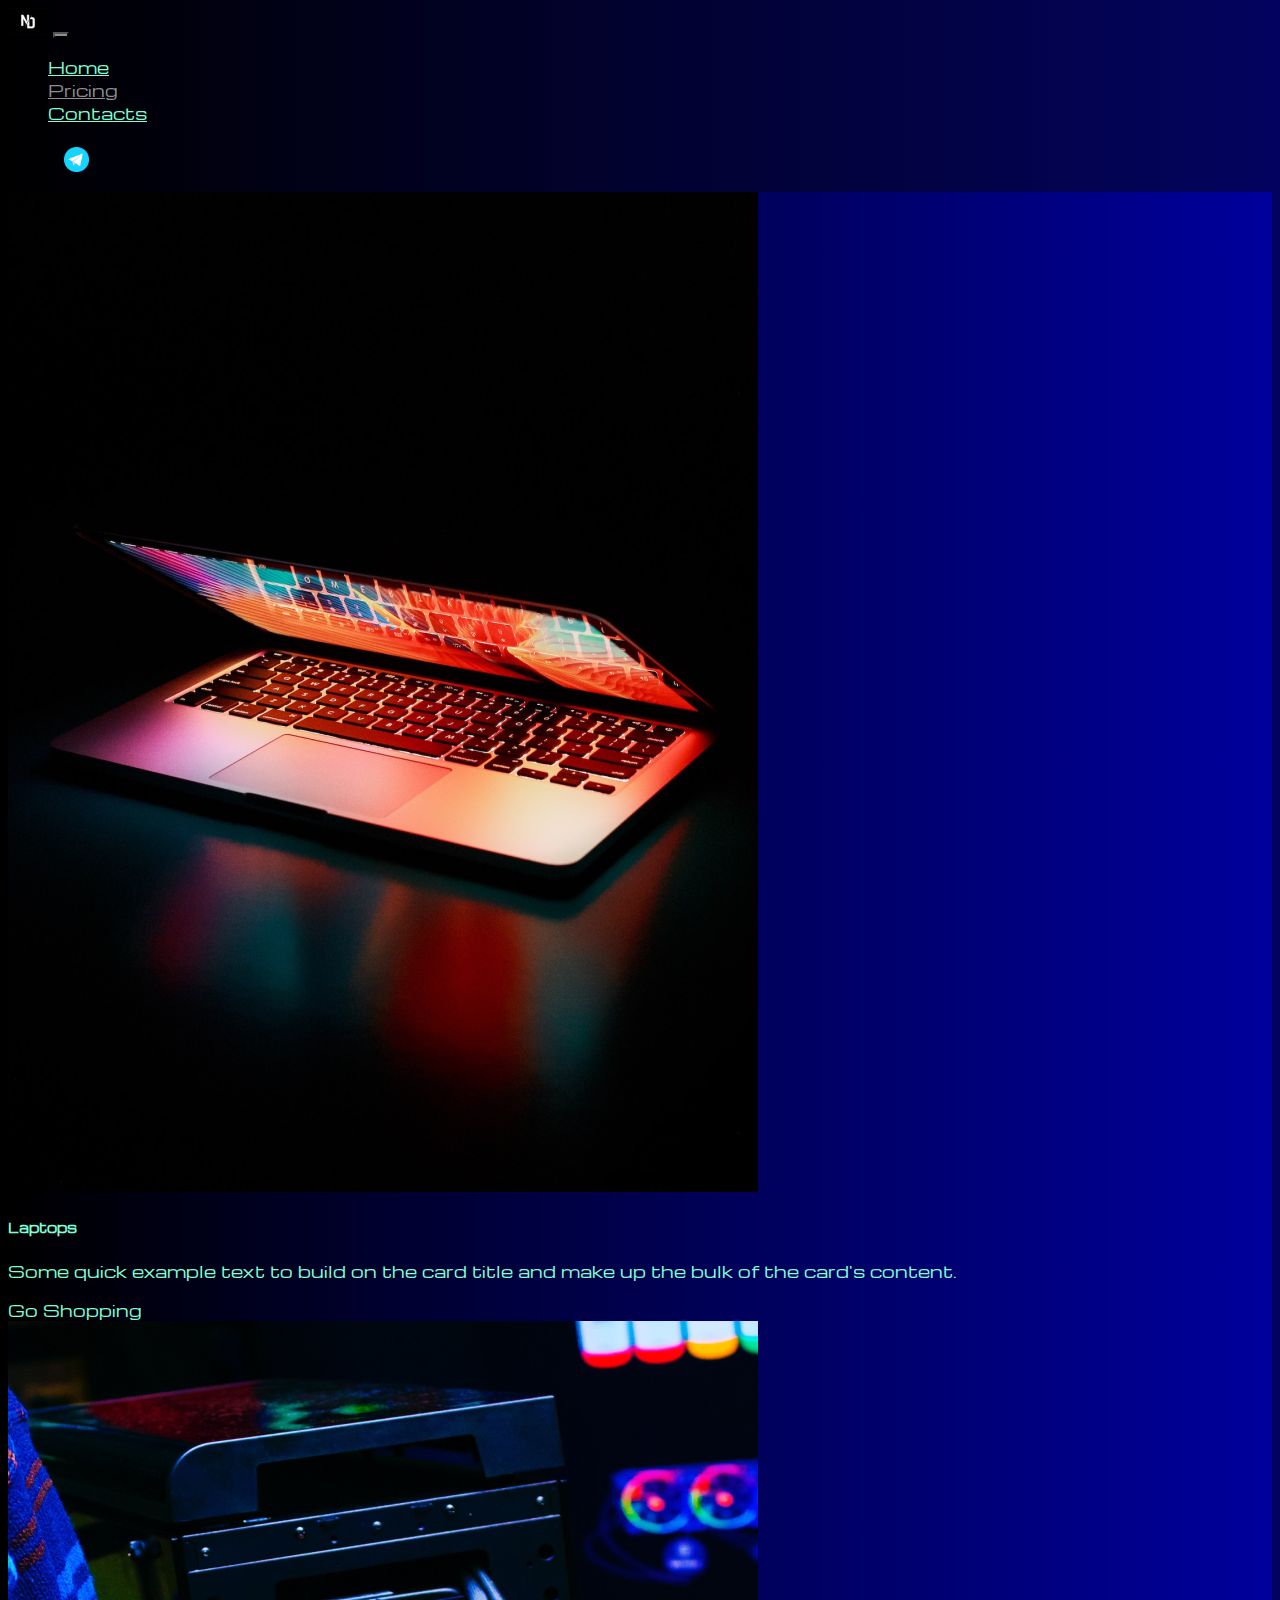
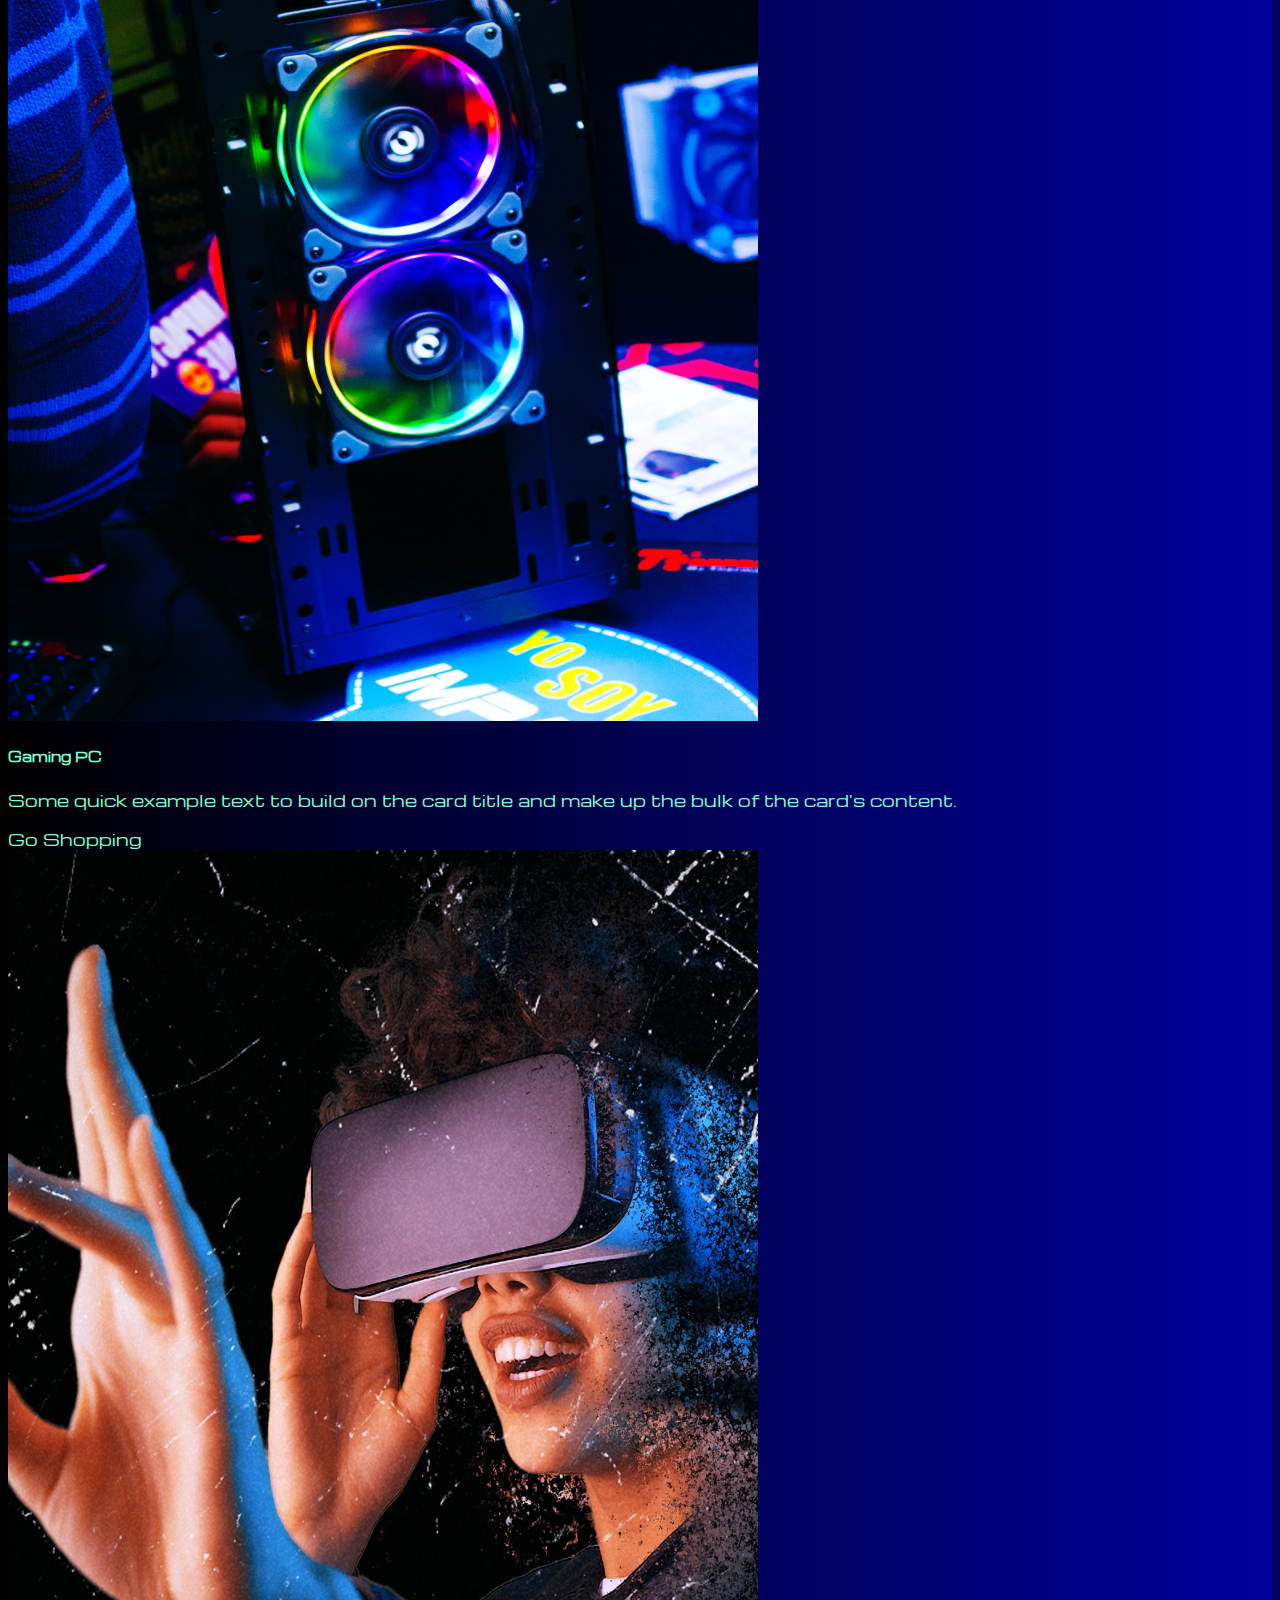
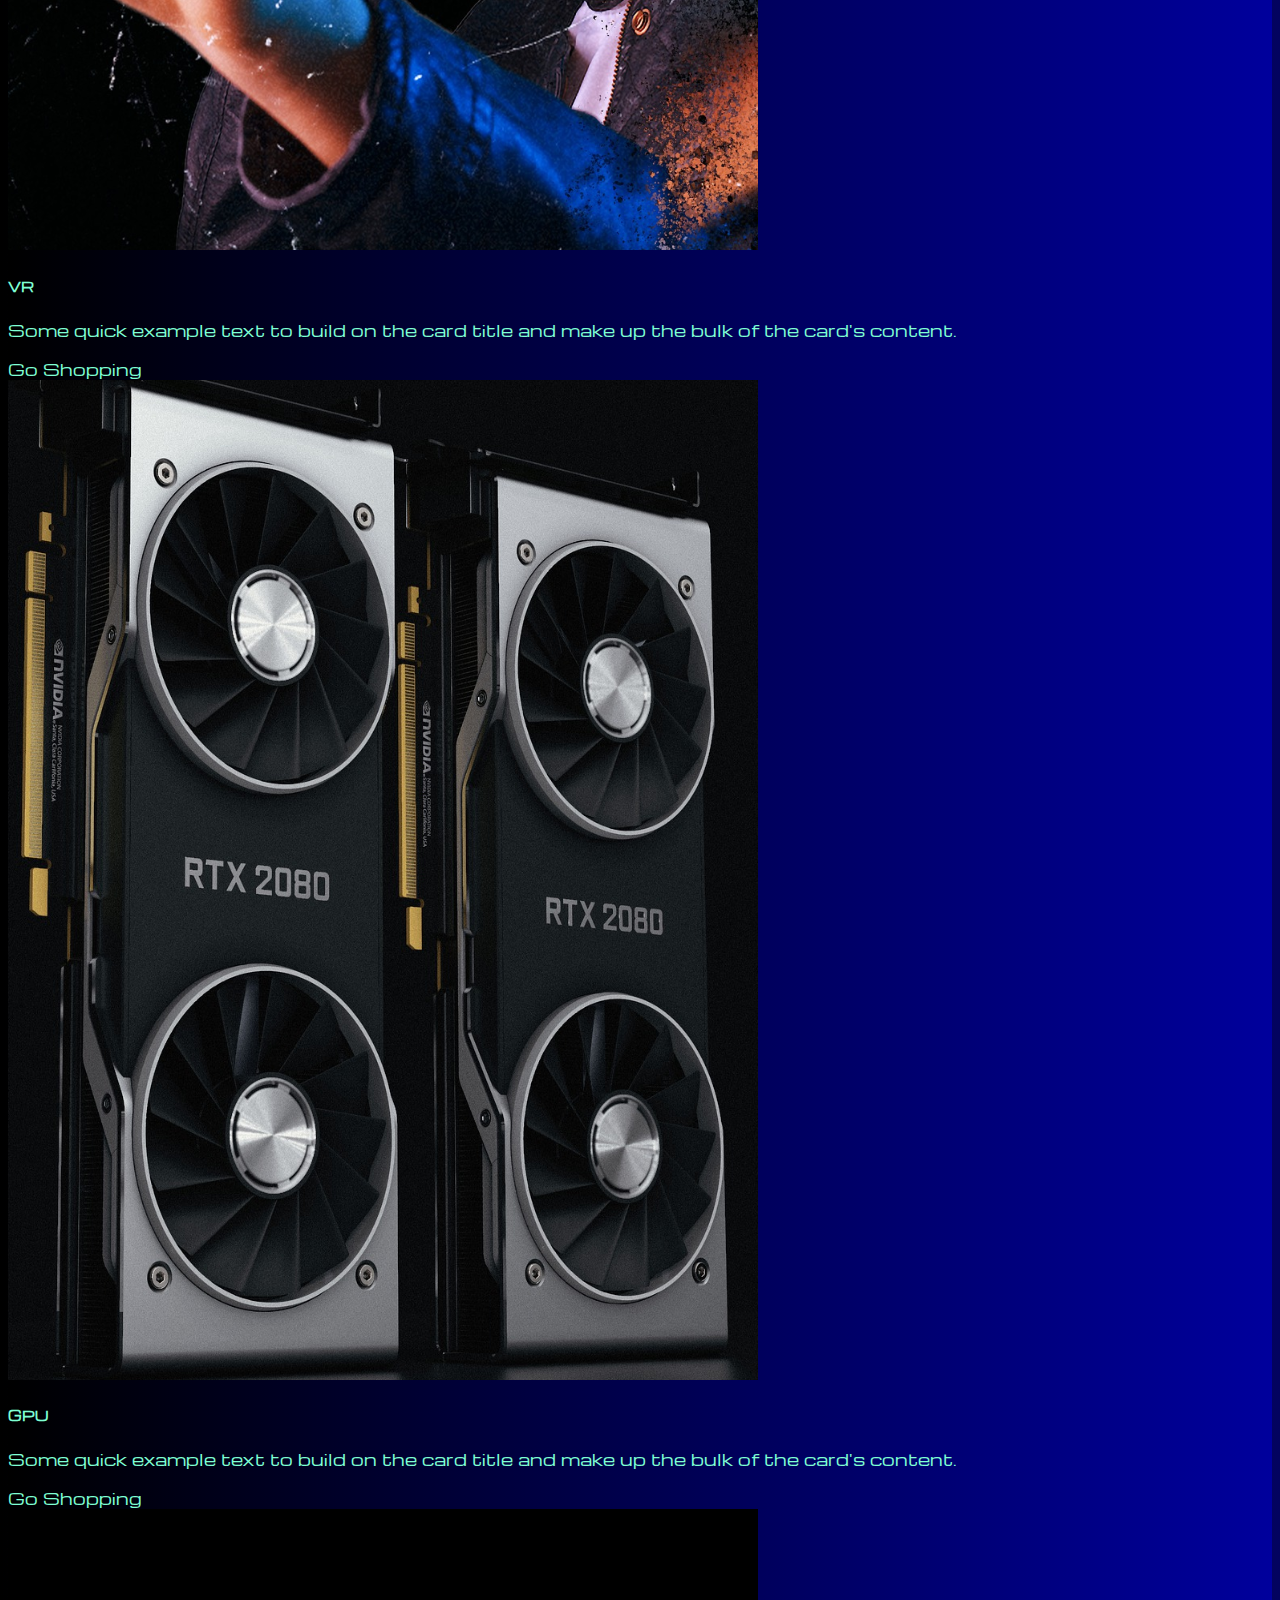
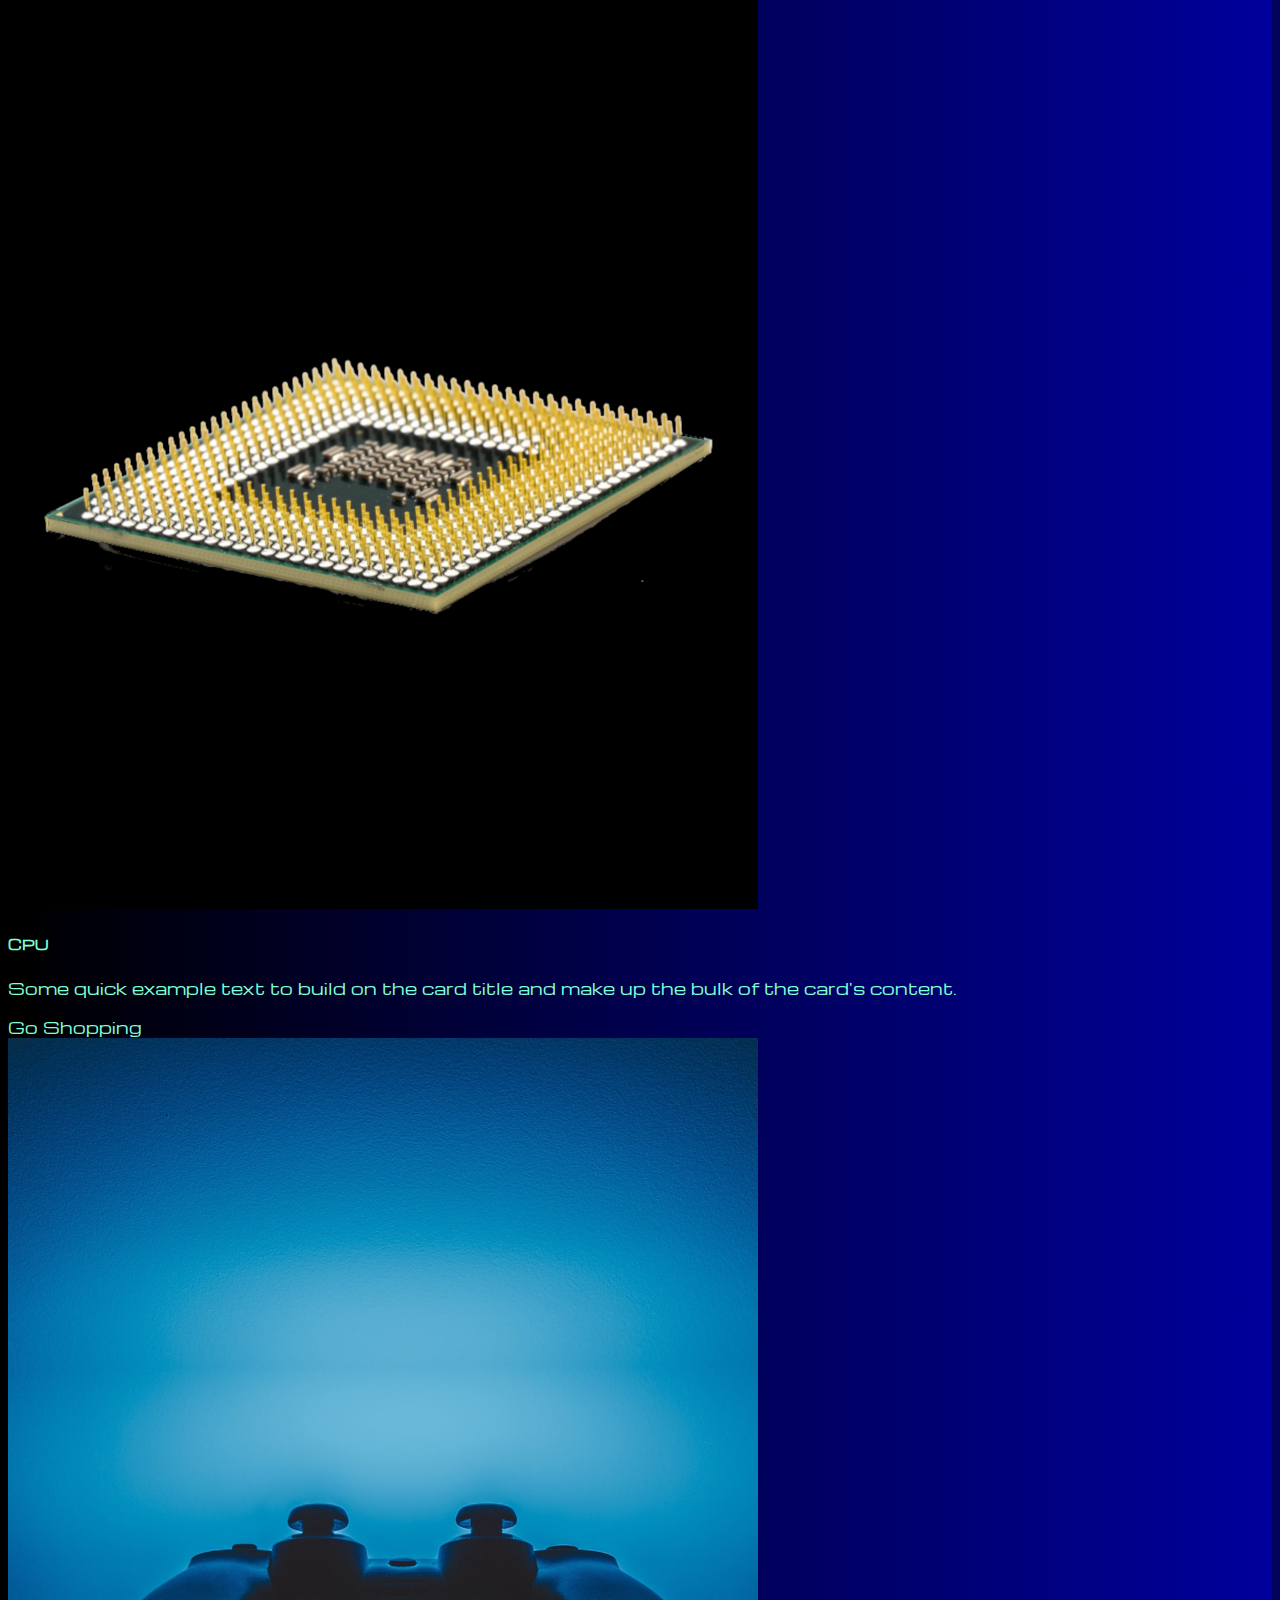
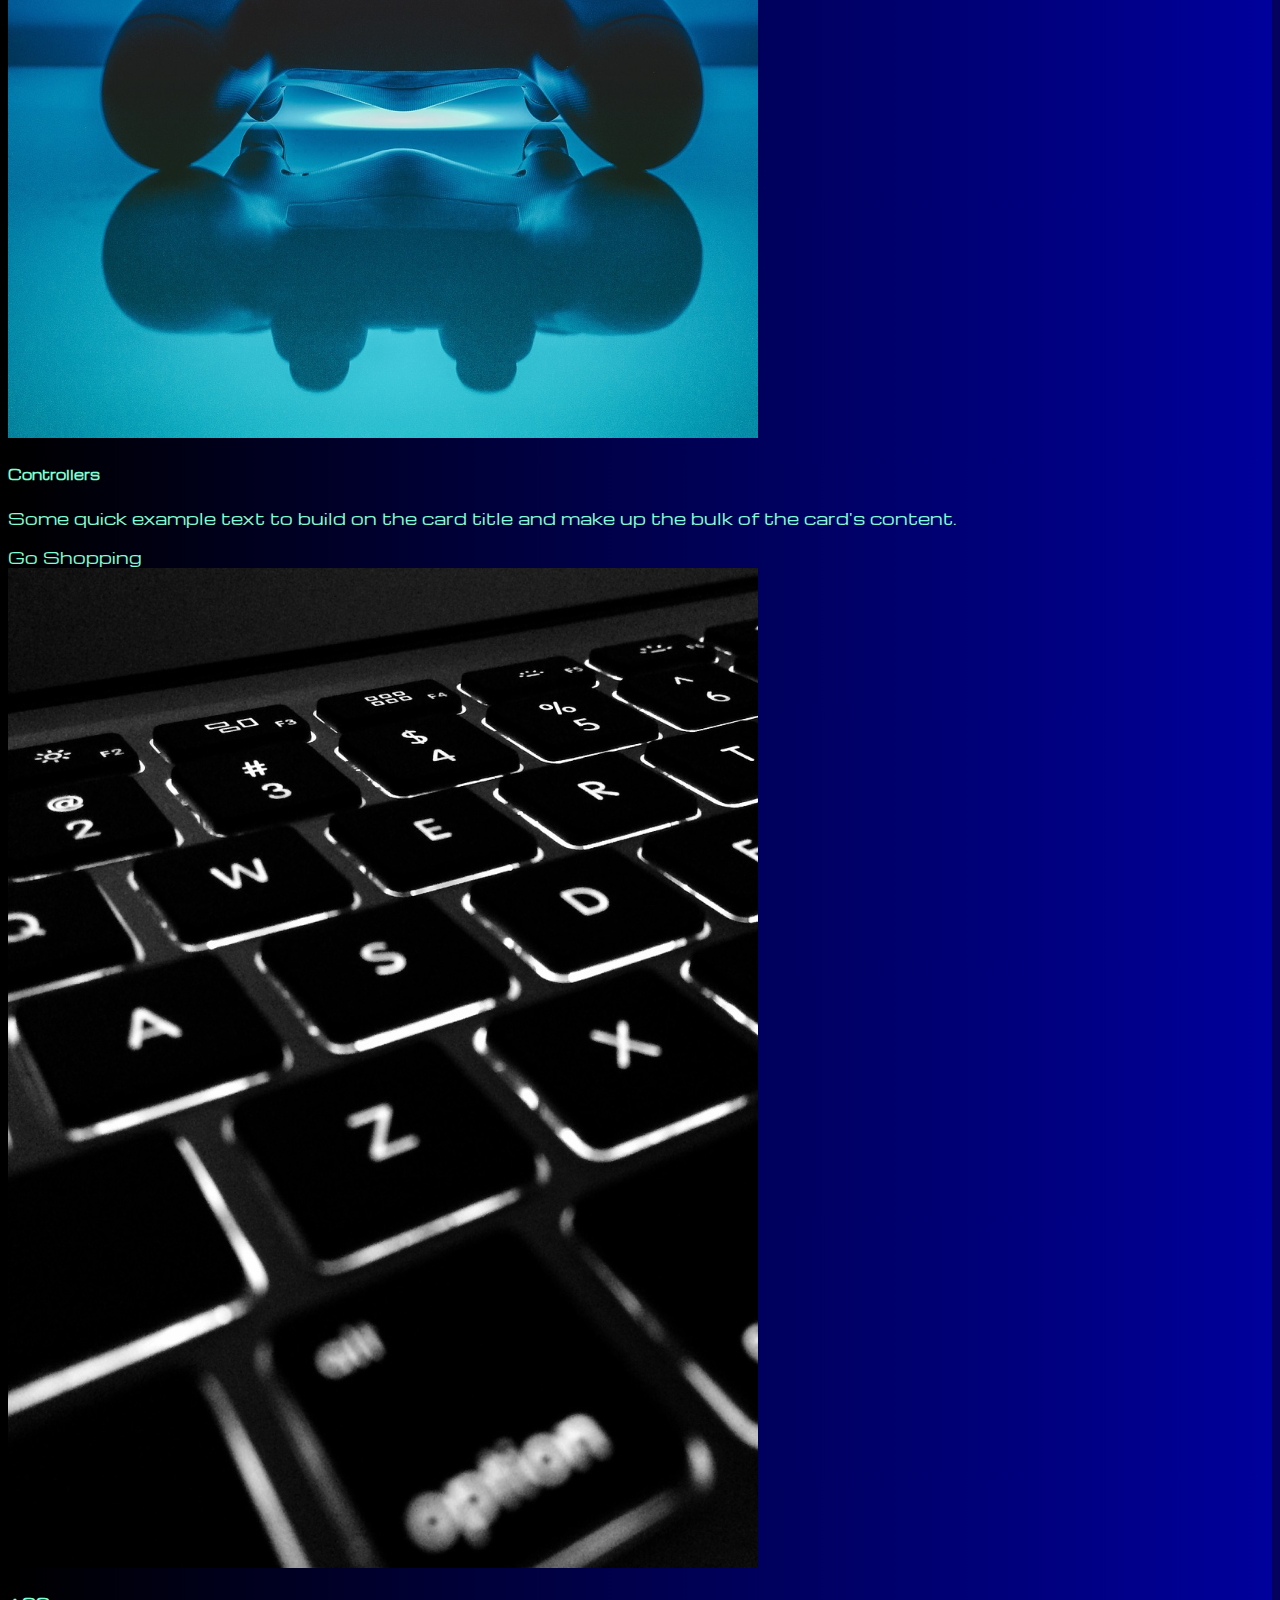
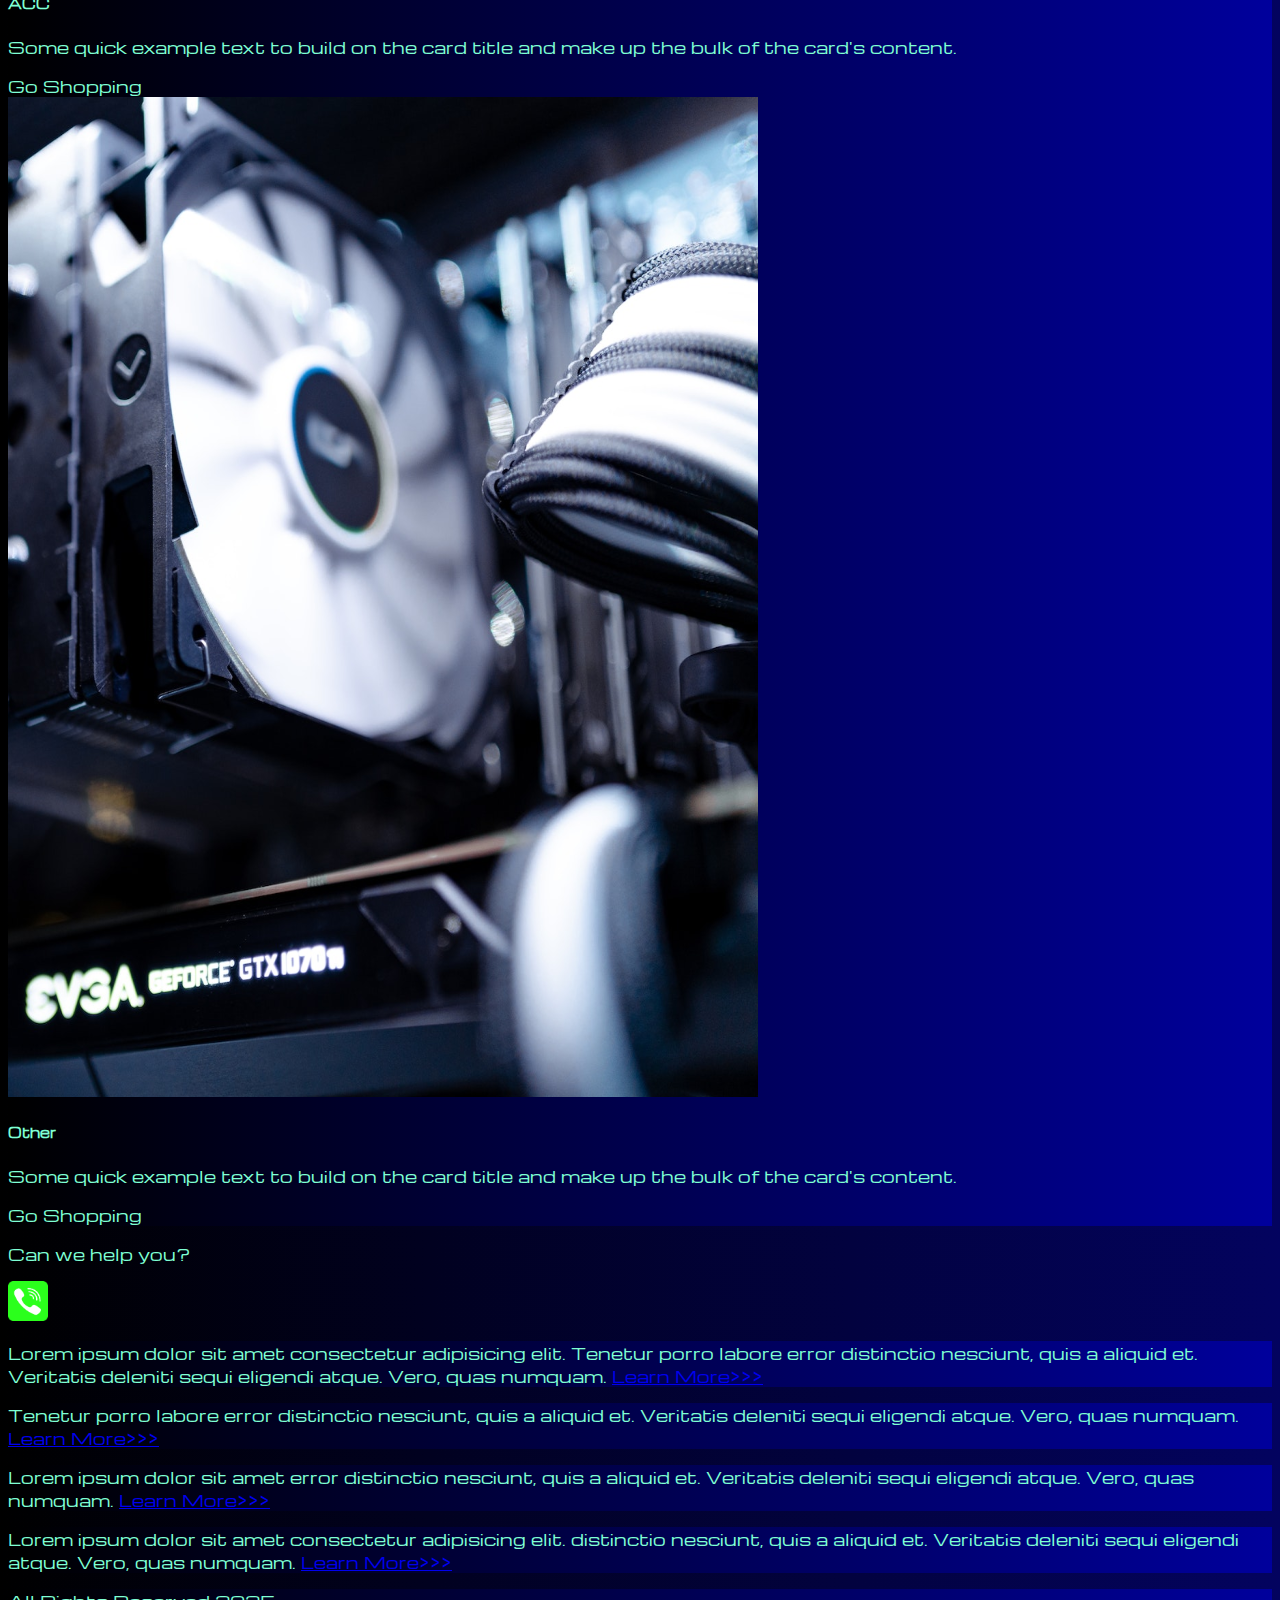
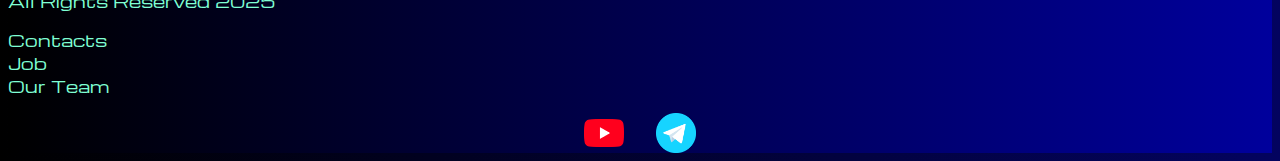
<file: pricing.html>
<!DOCTYPE html>
<html lang="en">

<head>
  <meta charset="UTF-8">
  <meta http-equiv="X-UA-Compatible" content="IE=edge">
  <meta name="viewport" content="width=device-width, initial-scale=1.0">
  <link href="https://cdn.jsdelivr.net/npm/bootstrap@5.2.2/dist/css/bootstrap.min.css" rel="stylesheet"
    integrity="sha384-Zenh87qX5JnK2Jl0vWa8Ck2rdkQ2Bzep5IDxbcnCeuOxjzrPF/et3URy9Bv1WTRi" crossorigin="anonymous">
  <link rel="stylesheet" href="source/styles/mycss.css">
  <title>ystala</title>
</head>

<body>
  <header>
    <nav class="navbar navbar-expand-lg bg-dark">
      <div class="container-fluid">
        <a class="navbar-brand" href="/"><img src="source/files/gh.webp" alt="..."></a>
        <button class="navbar-toggler" type="button" data-bs-toggle="collapse" data-bs-target="#navbarNav"
          aria-controls="navbarNav" aria-expanded="false" aria-label="Toggle navigation">
          <span class="navbar-toggler-icon"></span>
        </button>
        <div class="collapse navbar-collapse" id="navbarNav">
          <ul class="navbar-nav">
            <li class="nav-item">
              <a class="nav-link" aria-current="page" href="/">Home</a>
            </li>
            <li class="nav-item">
              <a class="nav-link active" href="pricing.html">Pricing</a>
            </li>
            <li class="nav-item">
              <a class="nav-link" href="pricing.html">Contacts</a>
            </li>
            <li class="nav-item">
              <a class="nav-link" href="pricing.html">
              </a>
            </li>
            <li class="nav-item">
              <a class="nav-link" href="pricing.html">
                <img style="width: 25px; margin-inline: 1em;" src="source/files/tg.png" alt="...">
              </a>
            </li>
          </ul>
        </div>
      </div>
    </nav>
  </header>

  <section>
    <div class="container-fluid mt-4">
      <div class="row">
        <div class="col-lg-1">
        </div>

        <div class="col-lg-8 col-md-12">
          <div class="row">
            <div class="col-lg-4 col-md-6 mt-4">
              <div class="card">
                <a href="#"><img src="source/images/laptop.png" class="card-img-top" alt="Laptop"></a>
                <div class="card-body">
                  <h5 class="card-title"><a href="#">Laptops</a></h5>
                  <p class="card-text"><a href="#">
                    Some quick example text to build on the card title and make up the bulk of the
                      card's
                      content.
                  </a></p>
                  <a href="#" class="btn btn-primary">Go Shopping</a>
                </div>
              </div>
            </div>
            <div class="col-lg-4 col-md-6 mt-4">
              <div class="card">
                <img src="source/images/gaming pc.png" class="card-img-top" alt="Gaming PC">
                <div class="card-body">
                  <h5 class="card-title">Gaming PC</h5>
                  <p class="card-text">Some quick example text to build on the card title and make up the bulk of the
                    card's
                    content.</p>
                  <a href="#" class="btn btn-primary">Go Shopping</a>
                </div>
              </div>
            </div>
            <div class="col-lg-4 col-md-6 mt-4">
              <div class="card">
                <img src="source/images/vr.png" class="card-img-top" alt="VR">
                <div class="card-body">
                  <h5 class="card-title">VR</h5>
                  <p class="card-text">Some quick example text to build on the card title and make up the bulk of the
                    card's
                    content.</p>
                  <a href="#" class="btn btn-primary">Go Shopping</a>
                </div>
              </div>
            </div>
            <div class="col-lg-4 col-md-6 mt-4">
              <div class="card">
                <img src="source/images/gpu.png" class="card-img-top" alt="VR">
                <div class="card-body">
                  <h5 class="card-title">GPU</h5>
                  <p class="card-text">Some quick example text to build on the card title and make up the bulk of the
                    card's
                    content.</p>
                  <a href="#" class="btn btn-primary">Go Shopping</a>
                </div>
              </div>
            </div>
            <div class="col-lg-4 col-md-6 mt-4">
              <div class="card">
                <img src="source/images/cpu.png" class="card-img-top" alt="VR">
                <div class="card-body">
                  <h5 class="card-title">CPU</h5>
                  <p class="card-text">Some quick example text to build on the card title and make up the bulk of the
                    card's
                    content.</p>
                  <a href="#" class="btn btn-primary">Go Shopping</a>
                </div>
              </div>
            </div>
            <div class="col-lg-4 col-md-6 mt-4">
              <div class="card">
                <img src="source/images/controller.png" class="card-img-top" alt="VR">
                <div class="card-body">
                  <h5 class="card-title">Controllers</h5>
                  <p class="card-text">Some quick example text to build on the card title and make up the bulk of the
                    card's
                    content.</p>
                  <a href="#" class="btn btn-primary">Go Shopping</a>
                </div>
              </div>
            </div>
            <div class="col-lg-4 col-md-6 mt-4">
              <div class="card">
                <img src="source/images/acc.png" class="card-img-top" alt="VR">
                <div class="card-body">
                  <h5 class="card-title">ACC</h5>
                  <p class="card-text">Some quick example text to build on the card title and make up the bulk of the
                    card's
                    content.</p>
                  <a href="#" class="btn btn-primary">Go Shopping</a>
                </div>
              </div>
            </div>
            <div class="col-lg-4 col-md-6 mt-4">
              <div class="card">
                <img src="source/images/other.png" class="card-img-top" alt="VR">
                <div class="card-body">
                  <h5 class="card-title">Other</h5>
                  <p class="card-text">Some quick example text to build on the card title and make up the bulk of the
                    card's
                    content.</p>
                  <a href="#" class="btn btn-primary">Go Shopping</a>
                </div>
              </div>
            </div>


          </div>

          <div class="col-lg-12 col-md-12 text-center mt-4">
            <p>Can we help you?</p>
          </div>
          <div class="col-lg-12 col-md-12 text-center">
            <img class="call-anim" style="width: 40px;" src="source/files/phone.png" alt="...">
          </div>
        </div>

        <div class="col-lg-3 col-md-12">
          <div class="row px-2">
            <div class="col-lg-12 sidebar my-4">
              <p>Lorem ipsum dolor sit amet consectetur adipisicing elit. Tenetur porro labore error distinctio nesciunt, quis a aliquid et. Veritatis deleniti sequi eligendi atque. Vero, quas numquam. <a href="#">Learn More>>></a></p>
            </div>
            <div class="col-lg-12 sidebar my-4">
              <p>Tenetur porro labore error distinctio nesciunt, quis a aliquid et. Veritatis deleniti sequi eligendi atque. Vero, quas numquam. <a href="#">Learn More>>></a></p>
            </div>
            <div class="col-lg-12 sidebar my-4">
              <p>Lorem ipsum dolor sit amet error distinctio nesciunt, quis a aliquid et. Veritatis deleniti sequi eligendi atque. Vero, quas numquam. <a href="#">Learn More>>></a></p>
            </div>
            <div class="col-lg-12 sidebar my-4">
              <p>Lorem ipsum dolor sit amet consectetur adipisicing elit.  distinctio nesciunt, quis a aliquid et. Veritatis deleniti sequi eligendi atque. Vero, quas numquam. <a href="#">Learn More>>></a></p>
            </div>
          </div>
        </div>

      </div>


    </div>
  </section>

  <footer class="mt-4">
    <div class="container-fluid">
      <div class="row">
        <div class="col-lg-4 col-md-12 footer-text text-center">
          <p>All Rights Reserved 2025</p>
        </div>
        <div class="col-lg-4 col-md-12 footer-text text-center">
          <p>Contacts<br>Job<br>Our Team</p>
        </div>
        <div class="col-lg-4 col-md-12 media-links">
          <img style="width: 40px; margin-inline: 1em;" src="source/files/yt.png" alt="...">
          <img style="width: 40px; margin-inline: 1em;" src="source/files/tg.png" alt="...">
        </div>
      </div>
    </div>
  </footer>

  <script src="https://cdn.jsdelivr.net/npm/bootstrap@5.2.2/dist/js/bootstrap.bundle.min.js"
    integrity="sha384-OERcA2EqjJCMA+/3y+gxIOqMEjwtxJY7qPCqsdltbNJuaOe923+mo//f6V8Qbsw3"
    crossorigin="anonymous"></script>
</body>

</html>
</file>
<file: source/styles/mycss.css>
@import url('https://fonts.googleapis.com/css?family=Michroma&display=swap');


body {
    font-family: Michroma, serif;
    background: linear-gradient(270deg, #03035f 0%, #000000 100%);

}

p {
    color: aquamarine;
}

.nav-link {
    color:aquamarine;
}

.navbar-nav .nav-link.active {
    color:rgb(143, 142, 142);

}

.navbar-brand img {
    width: 40px;
}

.navbar-toggler {
    background-color: rgb(143, 142, 142);
}

.sidebar {
    color:aquamarine;
    background: linear-gradient(270deg, #00009c 0%, #000000 100%);


}

.card {
    background: linear-gradient(270deg, #00009c 0%, #000000 100%);
    color: aquamarine;
}

.card a {
    text-decoration: none;
    color: aquamarine;
}

.slide-text,
.footer-text {
    color: aquamarine;
    margin: auto auto;
}

footer,
.btn-outline-primary {
    background: linear-gradient(270deg, #00009c 0%, #000000 100%);

}
.media-links {
    display: flex;
    justify-content: center;
    align-items: center;
}

.call-anim {
    animation: call 2s ease 0s infinite normal forwards;
}

@keyframes call {
	0%,
	100% {
		transform: translateX(0%);
		transform-origin: 50% 50%;
	}

	15% {
		transform: translateX(-30px) rotate(-6deg);
	}

	30% {
		transform: translateX(15px) rotate(6deg);
	}

	45% {
		transform: translateX(-15px) rotate(-3.6deg);
	}

	60% {
		transform: translateX(9px) rotate(2.4deg);
	}

	75% {
		transform: translateX(-6px) rotate(-1.2deg);
	}
}


@media (max-width: 755px) {
    .carousel-indicators {
        display: none;
    }
}
</file>
